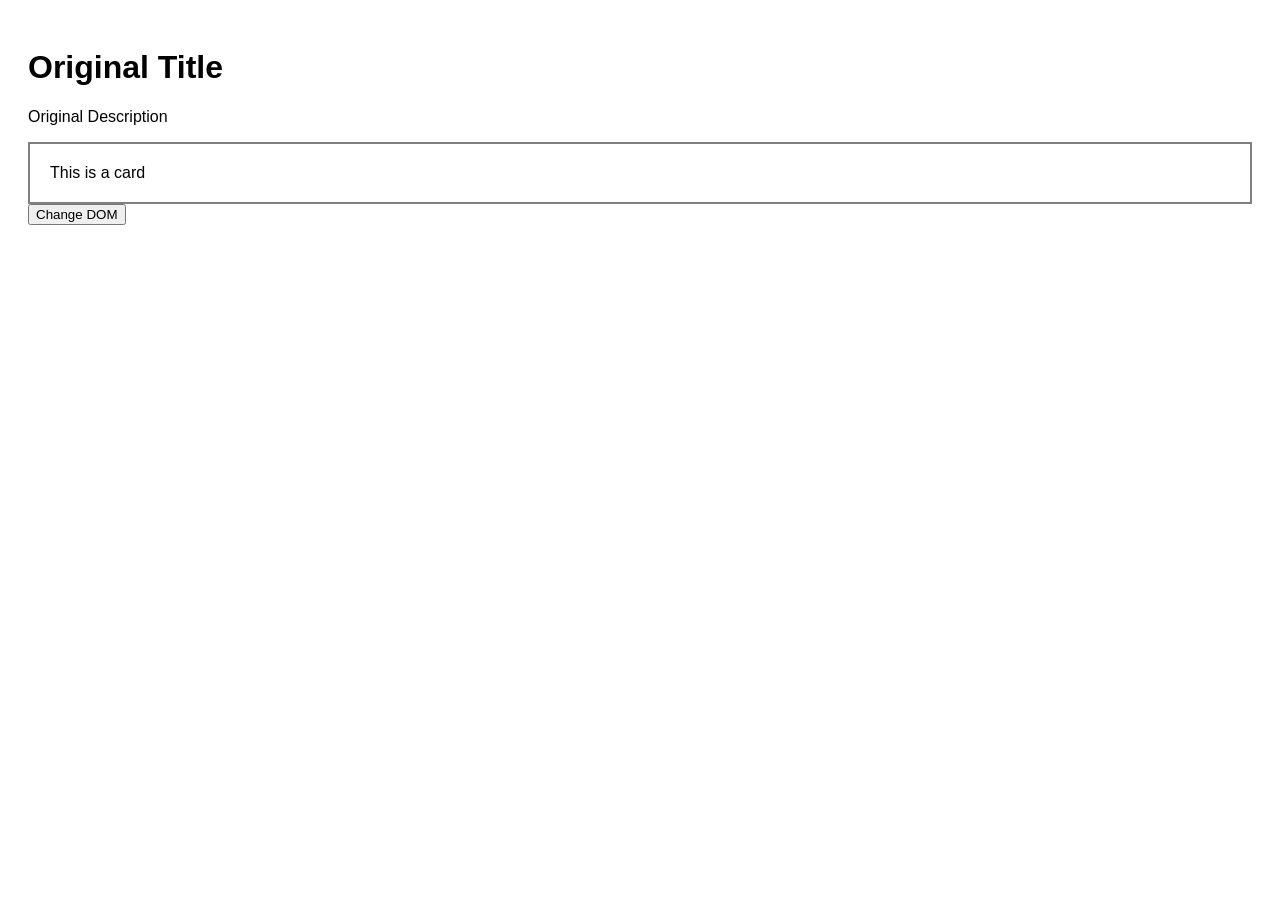
<file: ex02/index.html>
<!DOCTYPE html>
<html lang="en">
<head>
    <meta charset="UTF-8">
    <meta name="viewport" content="width=device-width, initial-scale=1.0">
    <title>EX 02 </title>
    <link rel="stylesheet" href="style.css">
    <script src="script.js" defer></script>
</head>
<body>
    <h1 id="main-title">Original Title</h1>
    <p class="description">Original Description</p>
    
    <div id="card" class="box">This is a card</div>

    <button id="btn-change">Change DOM</button>
</body>
</html>
</file>
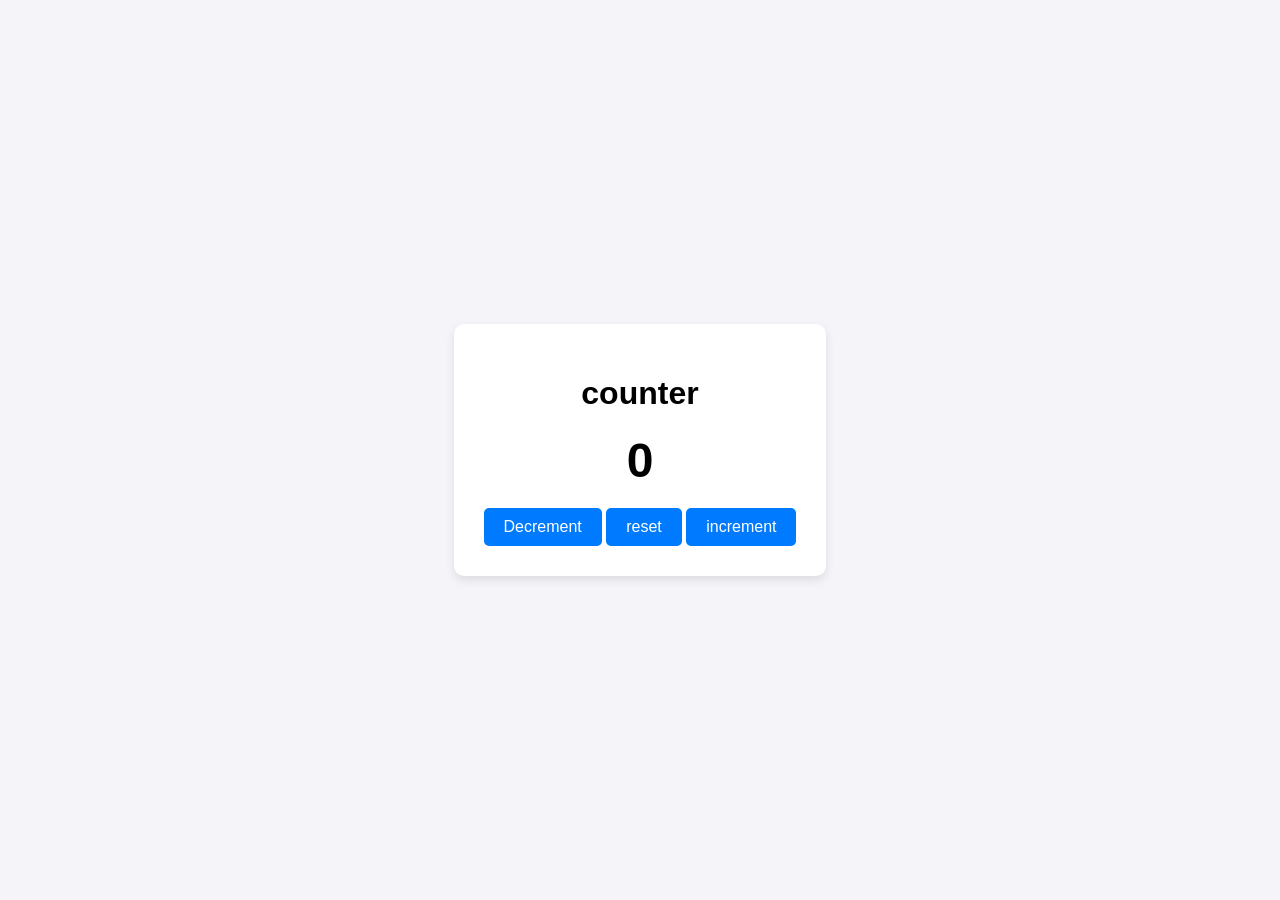
<file: ex03/index.html>
<!DOCTYPE html>
<html lang="en">
<head>
    <meta charset="UTF-8">
    <meta name="viewport" content="width=device-width, initial-scale=1.0">
    <title>EX 03 </title>
    <link rel="stylesheet" href="style.css">
    <script src="script.js" defer></script>
</head>
<body>
   <div class ="counter-container">
    <h1>counter</h1>
    <div id="counter-value">0</div>
    <div class=""buttons-container>
        <button id="btn-decrement">Decrement</button>
        <button id="btn-reset">reset</button>
        <button id="btn-increment">increment</button>
    </div>
   </div>
</body>
</html>
</file>
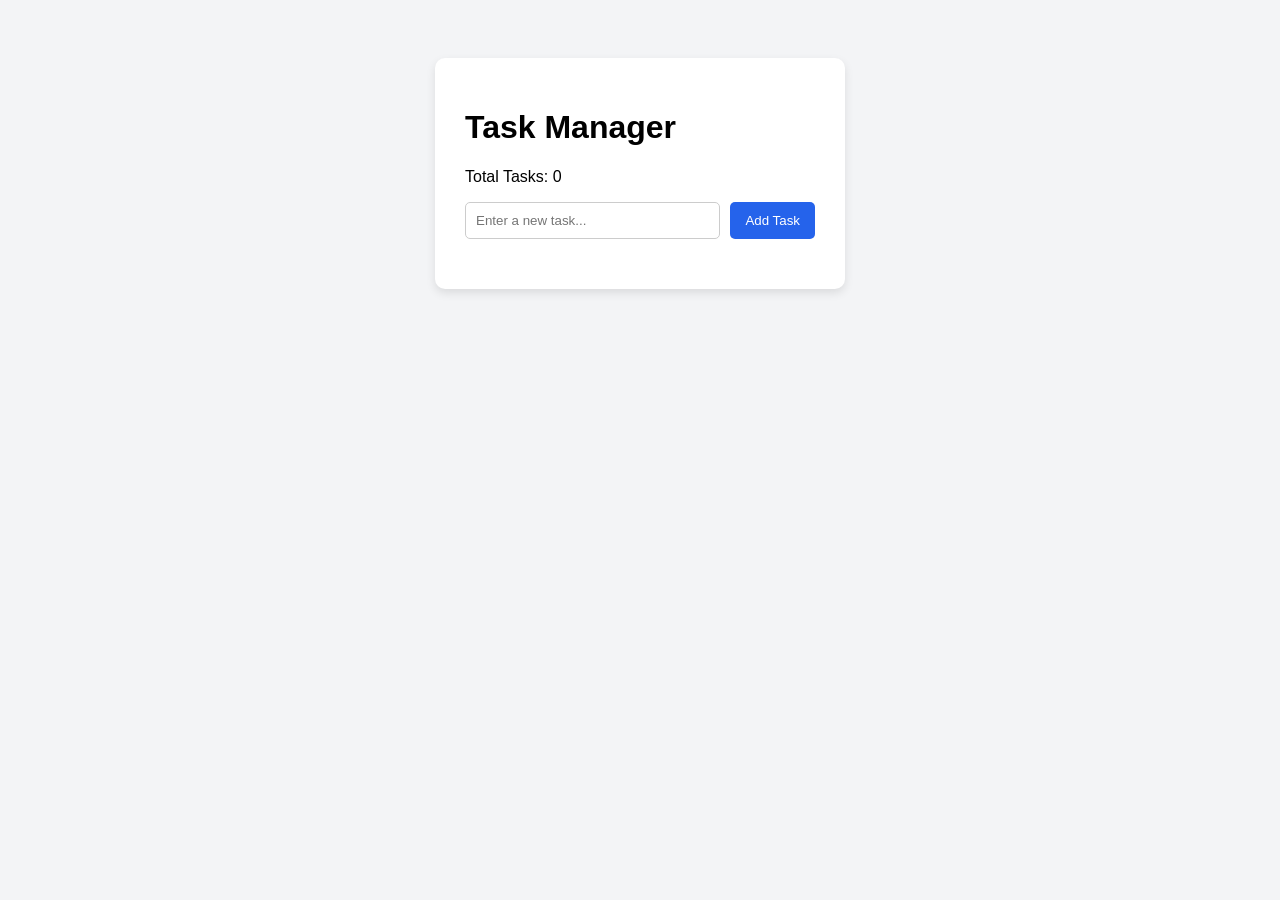
<file: ex04/index.html>
<!DOCTYPE html>
<html lang="en">
<head>
    <meta charset="UTF-8">
    <meta name="viewport" content="width=device-width, initial-scale=1.0">
    <title>EX04</title>
    <link rel="stylesheet" href="style.css">
    <script src="script.js" defer></script>
</head>
<body>
    <div class="app-container">
        <h1>Task Manager</h1>
        <p>Total Tasks: <span id="task-counter">0</span></p>
        
        <div class="input-container">
            <input type="text" id="task-input" placeholder="Enter a new task...">
            <button id="add-btn">Add Task</button>
        </div>

        <ul id="task-list"></ul>
    </div>
</body>
</html>
</file>
<file: ex02/style.css>
body {
    font-family: Arial, sans-serif;
    padding: 20px;
}

.box {
    padding: 20px;
    border: 2px solid grey;
    margin-top: 10px;
}


.active {
    background-color: green;
    color: white;
    font-weight: bold;
}
</file>
<file: ex03/style.css>
body {
    font-family: Arial, sans-serif;
    display: flex;
    justify-content: center;
    align-items: center;
    height: 100vh;
    margin: 0;
    background-color: #f4f4f9;
}

.counter-container {
    text-align: center;
    background: white;
    padding: 30px;
    border-radius: 10px;
    box-shadow: 0 4px 10px rgba(0, 0, 0, 0.1);
}

#counter-value {
    font-size: 48px;
    font-weight: bold;
    margin: 20px 0;
    color: black;
}

.buttons-container {
    display: flex;
    gap: 10px;
}

button {
    padding: 10px 20px;
    font-size: 16px;
    cursor: pointer;
    border: none;
    border-radius: 5px;
    background-color: #007bff;
    color: white;
    transition: 0.2s;
}

button:hover {
    background-color: #0056b3;
}
</file>
<file: ex04/style.css>
body {
    font-family: Arial, sans-serif;
    display: flex;
    justify-content: center;
    padding-top: 50px;
    background-color: #f3f4f6;
}

.app-container {
    background: white;
    padding: 30px;
    border-radius: 10px;
    box-shadow: 0 4px 10px rgba(0, 0, 0, 0.1);
    width: 350px;
}

.input-container {
    display: flex;
    gap: 10px;
    margin-bottom: 20px;
}

input {
    flex: 1;
    padding: 10px;
    border: 1px solid #ccc;
    border-radius: 5px;
}

button {
    padding: 10px 15px;
    background-color: #2563eb;
    color: white;
    border: none;
    border-radius: 5px;
    cursor: pointer;
}

ul {
    list-style: none;
    padding: 0;
}

li {
    display: flex;
    justify-content: space-between;
    align-items: center;
    padding: 10px;
    border-bottom: 1px solid #eee;
    cursor: pointer;
}

li.completed {
    text-decoration: line-through;
    color: #888;
}

.delete-btn {
    background-color: #ef4444;
    color: white;
    border: none;
    padding: 5px 8px;
    border-radius: 3px;
    cursor: pointer;
}
</file>
